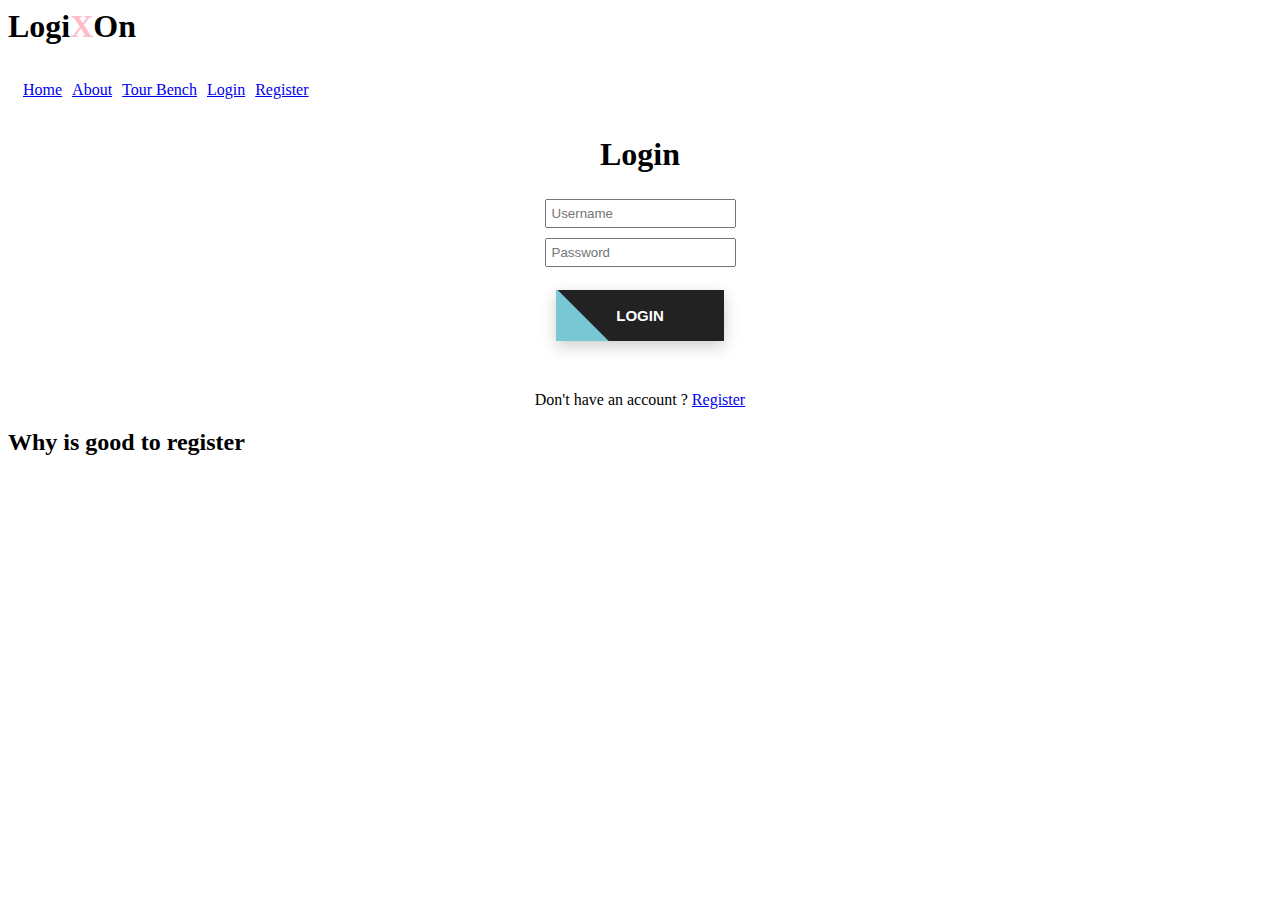
<file: login.html>
<html>

<head>
    <link href="style.css" rel="stylesheet" type="text/css" />
</head>

<body>
    <Logo>
        <h1>Logi<strong class="red">X</strong>On</h1>
    </Logo>
    <nav>
        <ul class=main-nav>
            <li><a href="index.html">Home</a></li>
            <li><a href="about.html">About</a></li>
            <li><a href="tourbench.html">Tour Bench</a></li>
            <li class="push"><a href="login.html">Login</a></li>
            <li><a href="register.html">Register</a></li>
        </ul>
    </nav>
    <content>

        <div class="center red-strip">
            <h1>Login</h1>
            <form>
                <input type="Text" placeholder="Username" required /><br />
                <input type="password" placeholder="Password" required /><br /><br />
                <button id="btnSubmit" class="btn"><span>Login</span></button>
            </form>
            <br />
            <p>Don't have an account ? <a href="/register">Register</a></p>
        </div>
        <div className="left">
            <h2>Why is good to register</h2>
            <ul>
                <li></li>
                <li></li>
                <li></li>
                <li></li>
            </ul>
        </div>
        <footer>
        </footer>
</body>

</html
</file>
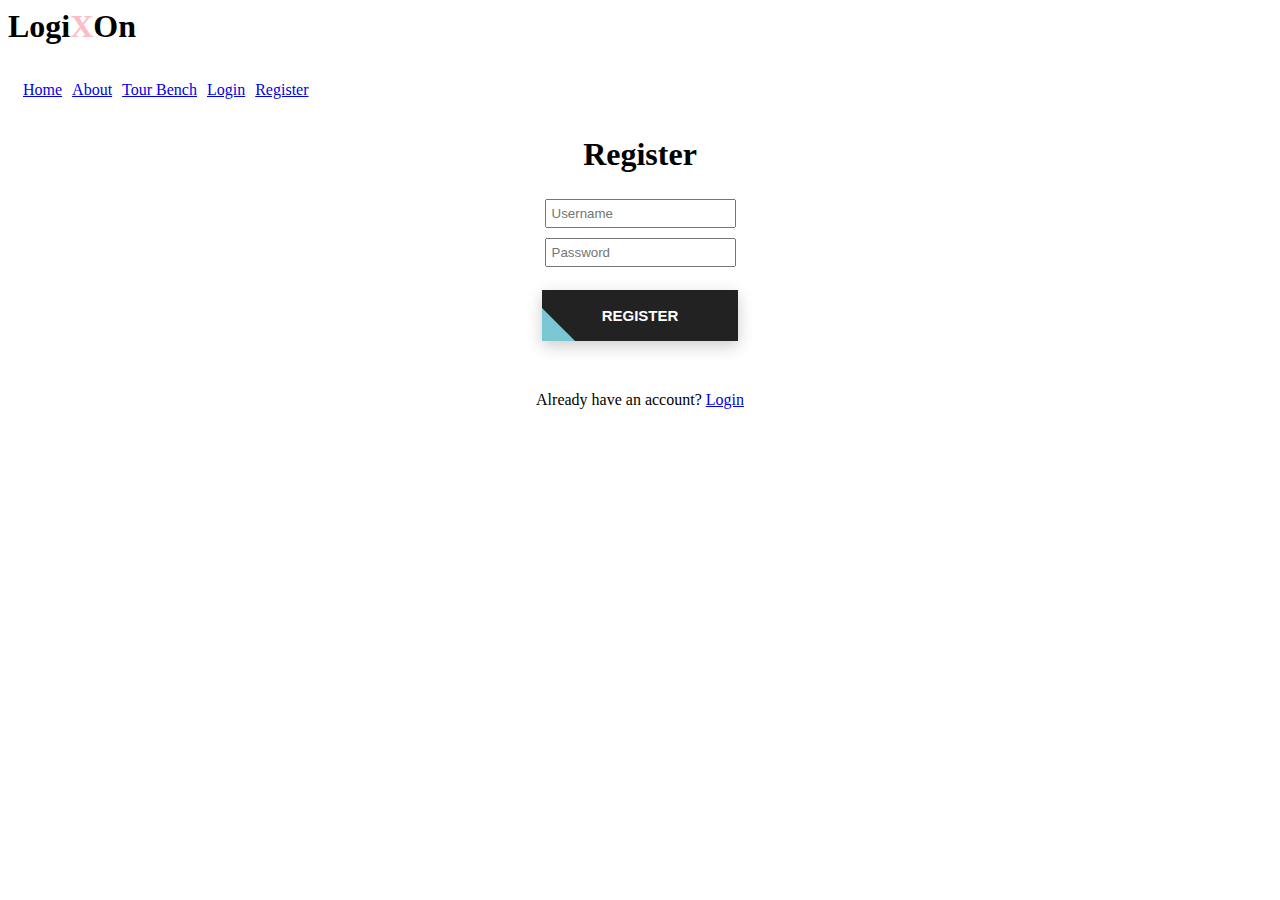
<file: register.html>
<html>

<head>
    <link href="style.css" rel="stylesheet" type="text/css" />
</head>

<body>
    <Logo>
        <h1>Logi<strong class="red">X</strong>On</h1>
    </Logo>
    <nav>
        <ul class=main-nav>
            <li><a href="index.html">Home</a></li>
            <li><a href="about.html">About</a></li>
            <li><a href="tourbench.html">Tour Bench</a></li>
            <li class="push"><a href="login.html">Login</a></li>
            <li><a href="register.html">Register</a></li>
        </ul>
    </nav>
    <content>
        <div class="center red-strip">
            <h1>Register</h1>
            <form>
                <input type="Text" placeholder="Username" required /><br />
                <input type="password" placeholder="Password" required /><br /><br />
                <button id="btnRegister" class="btn">Register</button>
            </form>
            <br />
            <p>Already have an account? <a href="/login">Login</a></p>
        </div>
    </content>
    <footer>
    </footer>
</body>

</html
</file>
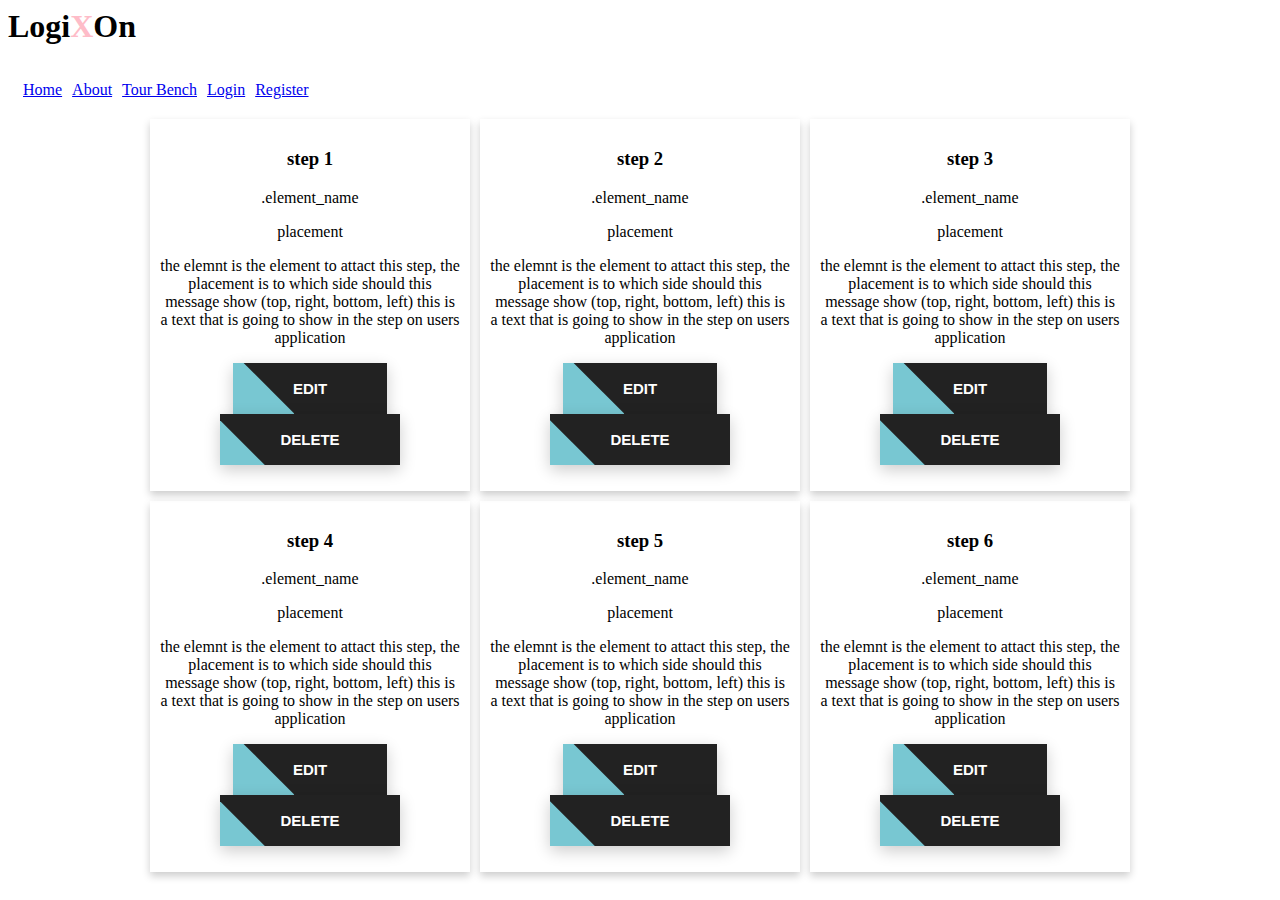
<file: step.html>
<html>

<head>
    <link href="style.css" rel="stylesheet" type="text/css" />
</head>

<body>
    <Logo>
        <h1>Logi<strong class="red">X</strong>On</h1>
    </Logo>
    <nav>
        <ul class=main-nav>
            <li><a href="index.html">Home</a></li>
            <li><a href="about.html">About</a></li>
            <li><a href="tourbench.html">Tour Bench</a></li>
            <li class="push"><a href="login.html">Login</a></li>
            <li><a href="register.html">Register</a></li>
        </ul>
    </nav>
    <content class="flexbox">
        <div class="card">

            <h3>step 1</h3>
            <p class="element">.element_name</p>
            <p class="placement">placement</p>
            <p>the elemnt is the element to attact this step, the placement is to which side should this message show
                (top, right, bottom, left)
                this is a text that is going to show in the step on users application</p>
            <p ><button id="btnEdit" class="btn"><span>Edit</span></button>
                <button id="btnDelete" class="btn"><span>Delete</span></button></p>
        </div>
        <div class="card">

            <h3>step 2</h3>
            <p class="element">.element_name</p>
            <p class="placement">placement</p>
            <p>the elemnt is the element to attact this step, the placement is to which side should this message show
                (top, right, bottom, left)
                this is a text that is going to show in the step on users application</p>
            <p ><button id="btnEdit" class="btn"><span>Edit</span></button>
                <button id="btnDelete" class="btn"><span>Delete</span></button></p>
        </div>
        <div class="card">

            <h3>step 3</h3>
            <p class="element">.element_name</p>
            <p class="placement">placement</p>
            <p>the elemnt is the element to attact this step, the placement is to which side should this message show
                (top, right, bottom, left)
                this is a text that is going to show in the step on users application</p>
            <p ><button id="btnEdit" class="btn"><span>Edit</span></button>
                <button id="btnDelete" class="btn"><span>Delete</span></button></p>
        </div>
        <div class="card">

            <h3>step 4</h3>
            <p class="element">.element_name</p>
            <p class="placement">placement</p>
            <p>the elemnt is the element to attact this step, the placement is to which side should this message show
                (top, right, bottom, left)
                this is a text that is going to show in the step on users application</p>
            <p ><button id="btnEdit" class="btn"><span>Edit</span></button>
                <button id="btnDelete" class="btn"><span>Delete</span></button></p>
        </div>
        <div class="card">

            <h3>step 5</h3>
            <p class="element">.element_name</p>
            <p class="placement">placement</p>
            <p>the elemnt is the element to attact this step, the placement is to which side should this message show
                (top, right, bottom, left)
                this is a text that is going to show in the step on users application</p>
            <p ><button id="btnEdit" class="btn"><span>Edit</span></button>
                <button id="btnDelete" class="btn"><span>Delete</span></button></p>
        </div>
        <div class="card">

            <h3>step 6</h3>
            <p class="element">.element_name</p>
            <p class="placement">placement</p>
            <p>the elemnt is the element to attact this step, the placement is to which side should this message show
                (top, right, bottom, left)
                this is a text that is going to show in the step on users application</p>
            <p ><button id="btnEdit" class="btn"><span>Edit</span></button>
                <button id="btnDelete" class="btn"><span>Delete</span></button></p>
        </div>
    </content>
    <footer>
    </footer>
</body>

</html
</file>
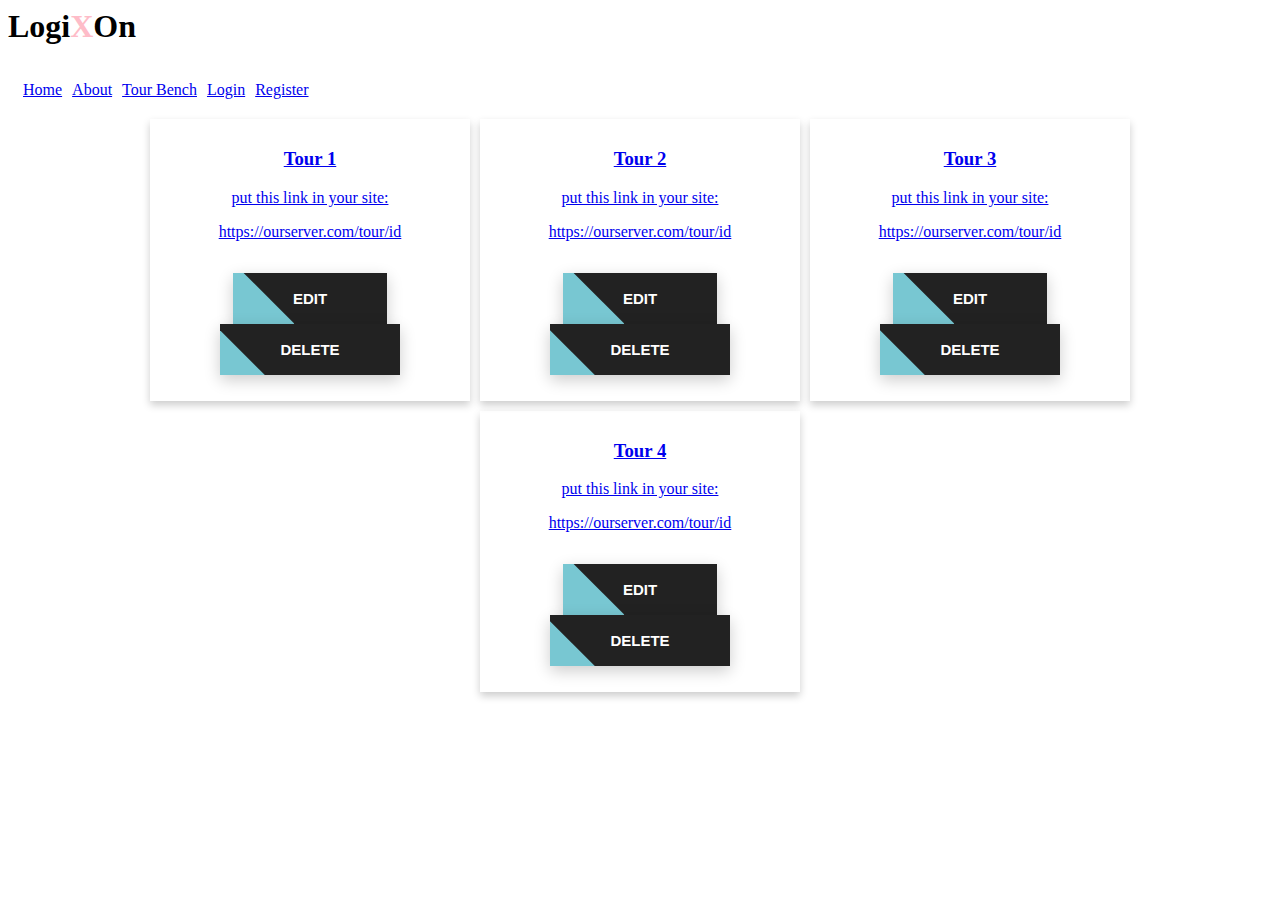
<file: tourbench.html>
<html>

<head>
    <link href="style.css" rel="stylesheet" type="text/css" />
</head>

<body>
    <Logo>
        <h1>Logi<strong class="red">X</strong>On</h1>
    </Logo>
    <nav>
        <ul class=main-nav>
            <li><a href="index.html">Home</a></li>
            <li><a href="about.html">About</a></li>
            <li><a href="tourbench.html">Tour Bench</a></li>
            <li class="push"><a href="login.html">Login</a></li>
            <li><a href="register.html">Register</a></li>
        </ul>
    </nav>
    <content class="flexbox">
        <a href="step.html">
            <div class="card">
                <h3>Tour 1</h3>
                <p>put this link in your site:</p>
                <p>https://ourserver.com/tour/id</p>
                <p class="inline"><button id="btnEdit" class="btn"><span>Edit</span></button>
                    <button id="btnDelete" class="btn"><span>Delete</span></button></p>
            </div>
        </a>
        <a href="step.html">
            <div class="card">
                <h3>Tour 2</h3>
                <p>put this link in your site:</p>
                <p>https://ourserver.com/tour/id</p>
                <p class="inline"><button id="btnEdit" class="btn"><span>Edit</span></button>
                    <button id="btnDelete" class="btn"><span>Delete</span></button></p>
            </div>
        </a>
        <a href="step.html">
            <div class="card">
                <h3>Tour 3</h3>
                <p>put this link in your site:</p>
                <p>https://ourserver.com/tour/id</p>
                <p class="inline"><button id="btnEdit" class="btn"><span>Edit</span></button>
                    <button id="btnDelete" class="btn"><span>Delete</span></button></p>
            </div>
        </a>
        <a href="step.html">
            <div class="card">
                <h3>Tour 4</h3>
                <p>put this link in your site:</p>
                <p>https://ourserver.com/tour/id</p>
                <p class="inline"><button id="btnEdit" class="btn"><span>Edit</span></button>
                    <button id="btnDelete" class="btn"><span>Delete</span></button></p>
            </div>
        </a>

    </content>
    <footer>
    </footer>
</body>

</html
</file>
<file: style.css>
header {
    transform: translate3d(0px, 0%, 0px) scale3d(1, 1, 1) rotateX(0deg) rotateY(0deg) rotateZ(0deg) skew(0deg, 0deg);
    color: rgb(0, 0, 0);
    transform-style: preserve-3d;
    position: relative;
    font-size: 20vh;
}

.red {
    color: #febcc8;
}



/*nav {
    font-size: 18px;
    font-weight: 700;
    text-shadow: 3px 3px 5px #B9C0C9;
}

.main-nav {
    display: flex;
}

.push {
    margin-left: auto;
}

ul {
    list-style-type: none;
    margin: 0;
    padding: 10px;
    overflow: hidden;
}

li {
    float: left;
    margin: 5px;
}

    li a {
        display: block;
        color: #1e1e1e;
        text-align: center;
        padding: 14px 16px;
        text-decoration: none;
    }

        li a:hover {
            border-bottom: #febcc8 solid 2px;
        }
*/

.topnav {
  overflow: hidden;
  position: relative;
}

.topnav #myLinks {
  display: none;
  font-size: 18px;
    font-weight: 700;
    text-shadow: 3px 3px 5px #B9C0C9;
}

.topnav li a {
  display: block;
  color: #1e1e1e;
  text-align: center;
  padding: 14px 16px;
  text-decoration: none;
}

.topnav a.icon {
  background: black;
  display: block;
  position: absolute;
  right: 0;
  top: 0;
}

.topnav li a:hover {
  border-bottom: #febcc8 solid 2px;
}

.active {
  background-color: #4CAF50;
  color: white;
}

  ul {
    list-style-type: none;
    margin: 0;
    padding: 10px;
    overflow: hidden;
}

li {
    float: left;
    margin: 5px;
}
        


.button_container {
    position: absolute;
    left: 0;
    right: 0;
    top: 30%;
}

.description, .link {
    font-family: 'Amatic SC', cursive;
    text-align: center;
}

.description {
    font-size: 35px;
}

.left {
    text-align: left;
}

.center {
    text-align: center;
}

.right {
    text-align: right;
}

input {
    padding: 5px;
    margin: 5px;
}

.btn {
    border: none;
    display: block;
    text-align: center;
    cursor: pointer;
    text-transform: uppercase;
    outline: none;
    overflow: hidden;
    position: relative;
    color: #fff;
    font-weight: 700;
    font-size: 15px;
    background-color: #222;
    padding: 17px 60px;
    margin: 0 auto;
    box-shadow: 0 5px 15px rgba(0,0,0,0.20);
}

    .btn span {
        position: relative;
        z-index: 1;
    }

    .btn:after {
        content: "";
        position: absolute;
        left: 0;
        top: 0;
        height: 490%;
        width: 140%;
        background: #78c7d2;
        -webkit-transition: all .5s ease-in-out;
        transition: all .5s ease-in-out;
        -webkit-transform: translateX(-98%) translateY(-25%) rotate(45deg);
        transform: translateX(-98%) translateY(-25%) rotate(45deg);
    }

    .btn:hover:after {
        -webkit-transform: translateX(-9%) translateY(-25%) rotate(45deg);
        transform: translateX(-9%) translateY(-25%) rotate(45deg);
    }

.flexbox{
    display: flex;
  flex-flow: row wrap;
  align-content: space-between;
  justify-content: center;
    }

.card {
    box-shadow: 0 4px 8px 0 rgba(0, 0, 0, 0.2);
    width: 300px;
    margin: 5px;
    text-align: center;
    padding: 10px;
}

.inline {
    display: inline-block;
}


.price {
    color: grey;
    font-size: 16px;
}
</file>
